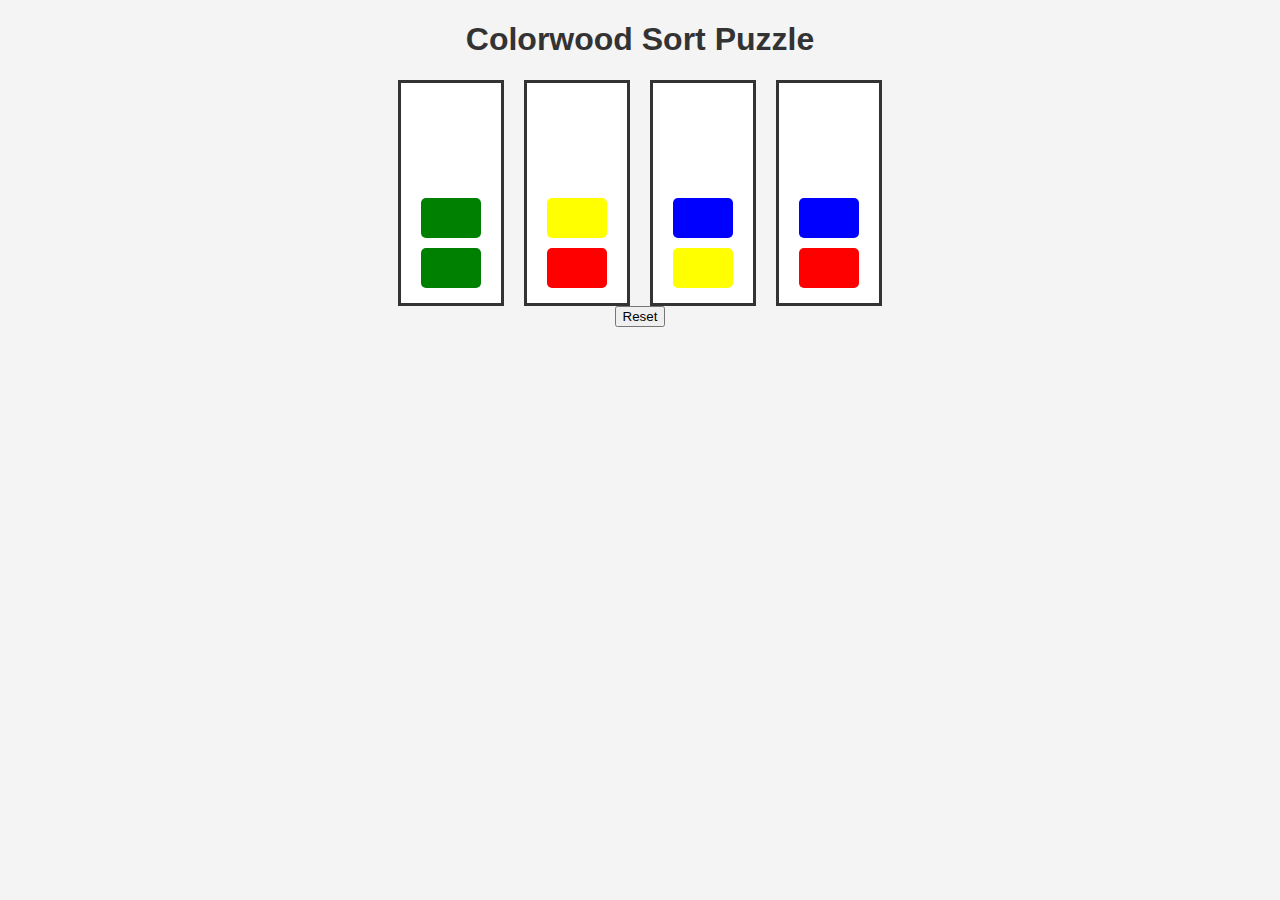
<file: Phani/index.html>
<!DOCTYPE html>
<html lang="en">
  <head>
    <meta charset="UTF-8" />
    <meta name="viewport" content="width=device-width, initial-scale=1.0" />
    <title>Colorwood Sort Puzzle</title>
    <link rel="stylesheet" href="styles.css" />
  </head>
  <body>
    <h1>Colorwood Sort Puzzle</h1>
    <div class="game-container">
      <div
        class="tube"
        id="tube1"
        ondrop="drop(event)"
        ondragover="allowDrop(event)"
      ></div>
      <div
        class="tube"
        id="tube2"
        ondrop="drop(event)"
        ondragover="allowDrop(event)"
      ></div>
      <div
        class="tube"
        id="tube3"
        ondrop="drop(event)"
        ondragover="allowDrop(event)"
      ></div>
      <div
        class="tube"
        id="tube4"
        ondrop="drop(event)"
        ondragover="allowDrop(event)"
      ></div>
    </div>
    <button onclick="resetGame()">Reset</button>
    <script src="script.js"></script>
  </body>
</html>
</file>
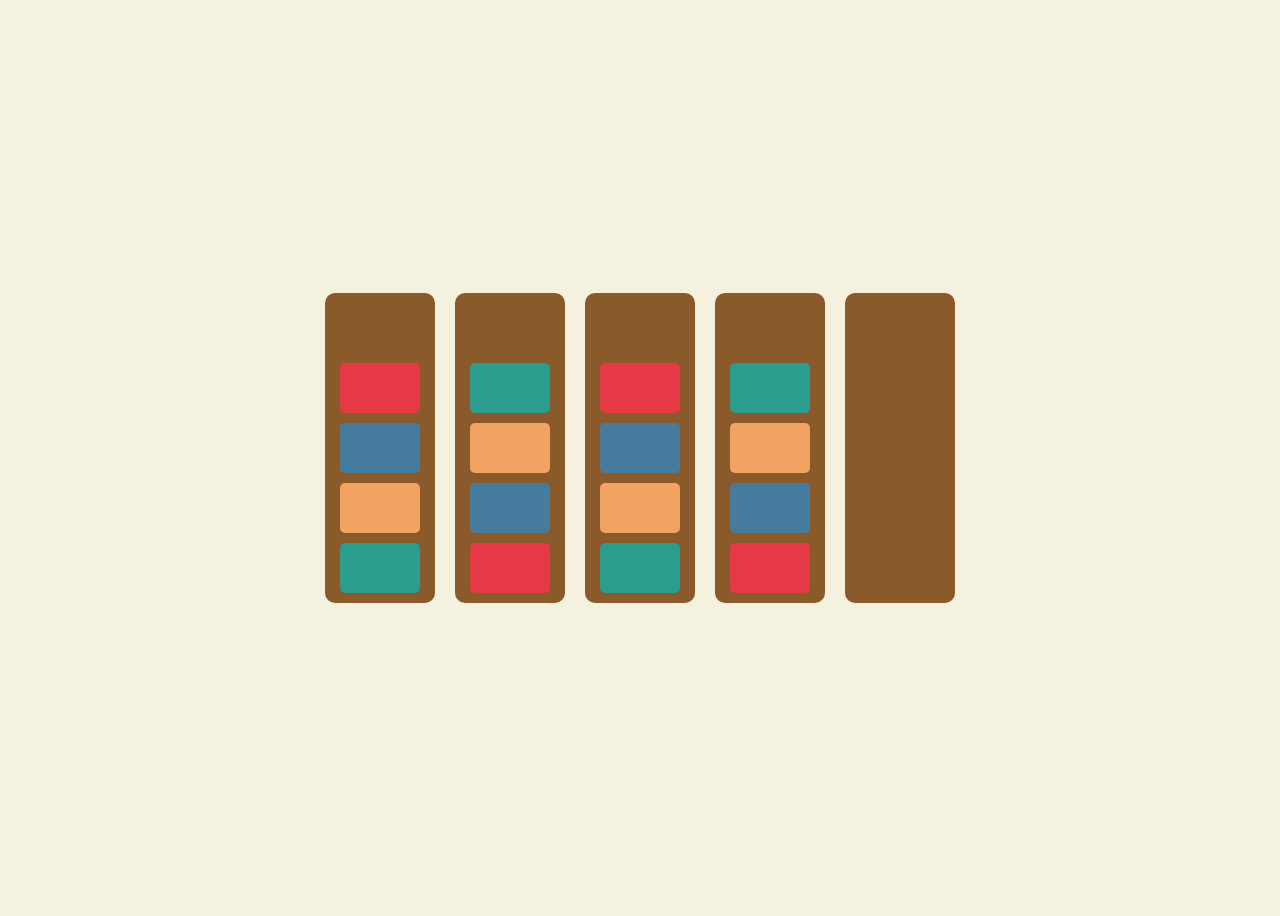
<file: Phani/Game/index.html>
<!DOCTYPE html>
<html lang="en">
  <head>
    <meta charset="UTF-8" />
    <meta name="viewport" content="width=device-width, initial-scale=1.0" />
    <title>Color Wood Sort Puzzle</title>
    <style>
      body {
        display: flex;
        flex-direction: column;
        justify-content: center;
        align-items: center;
        height: 100vh;
        background-color: #f4f1de;
      }
      .game-container {
        display: flex;
        gap: 20px;
        margin-bottom: 20px;
      }
      .column {
        width: 100px;
        height: 300px;
        background-color: #8b5a2b;
        border-radius: 10px;
        padding: 5px;
        display: flex;
        flex-direction: column;
        justify-content: flex-end;
        align-items: center;
        position: relative;
      }
      .block {
        width: 80px;
        height: 50px;
        border-radius: 5px;
        margin: 5px 0;
        cursor: grab;
        transition: transform 0.2s ease-in-out;
        position: relative;
        z-index: 1;
      }
      .red {
        background-color: #e63946;
      }
      .blue {
        background-color: #457b9d;
      }
      .green {
        background-color: #2a9d8f;
      }
      .yellow {
        background-color: #f4a261;
      }
      .dragging {
        transform: scale(1.1);
        z-index: 10;
      }
      .hidden {
        display: none;
      }
      button {
        padding: 10px 20px;
        font-size: 16px;
        background-color: #28a745;
        color: white;
        border: none;
        cursor: pointer;
        border-radius: 5px;
      }
    </style>
  </head>
  <body>
    <div id="game" class="game-container"></div>

    <button id="nextButton" class="hidden" onclick="nextLevel()">Next</button>

    <script>
      let colors = ["red", "blue", "yellow", "green"];
      let level = 1;

      function allowDrop(event) {
        event.preventDefault();
      }

      function drag(event) {
        event.dataTransfer.setData("text", event.target.id);
        event.target.classList.add("dragging");
      }

      function drop(event) {
        event.preventDefault();
        let blockId = event.dataTransfer.getData("text");
        let draggedBlock = document.getElementById(blockId);
        let column = event.target.closest(".column");

        draggedBlock.classList.remove("dragging");

        if (column && column.childElementCount < 4) {
          column.appendChild(draggedBlock); // Ensures block lands at the bottom
          checkWin();
        }
      }

      function checkWin() {
        let columns = document.querySelectorAll(".column");
        let isWin = Array.from(columns).every((column) => {
          let blocks = column.querySelectorAll(".block");
          if (blocks.length === 0) return true;
          let firstColor = blocks[0].classList[1];
          return Array.from(blocks).every((block) =>
            block.classList.contains(firstColor)
          );
        });

        if (isWin) {
          document.getElementById("nextButton").classList.remove("hidden");
        }
      }

      function nextLevel() {
        alert(`🎉 Level ${level} completed! On to the next level! 🚀`);
        level++;
        generateGame();
        document.getElementById("nextButton").classList.add("hidden");
      }

      function generateGame() {
        let gameContainer = document.getElementById("game");
        gameContainer.innerHTML = "";

        let blockCount = 4;
        let blocks = [];

        for (let i = 0; i < blockCount; i++) {
          for (let j = 0; j < blockCount; j++) {
            let colorIndex = i % 2 === 0 ? j : blockCount - j - 1;
            let block = `<div class="block ${colors[colorIndex]}" draggable="true" ondragstart="drag(event)" ondragend="event.target.classList.remove('dragging')"></div>`;
            blocks.push(block);
          }
        }

        for (let i = 0; i < 4; i++) {
          let columnHTML = `<div class="column" ondrop="drop(event)" ondragover="allowDrop(event)">`;
          for (let j = 0; j < blockCount; j++) {
            columnHTML += blocks.shift();
          }
          columnHTML += `</div>`;
          gameContainer.innerHTML += columnHTML;
        }

        gameContainer.innerHTML += `<div class="column" ondrop="drop(event)" ondragover="allowDrop(event)"></div>`;

        document.querySelectorAll(".block").forEach((block, index) => {
          block.id = "block" + index;
        });
      }

      generateGame();
    </script>
  </body>
</html>
</file>
<file: Phani/styles.css>
body {
    font-family: Arial, sans-serif;
    text-align: center;
    background-color: #f4f4f4;
}

h1 {
    color: #333;
}

.game-container {
    display: flex;
    justify-content: center;
    gap: 20px;
    margin-top: 20px;
}

.tube {
    width: 80px;
    height: 200px;
    border: 3px solid #333;
    background-color: white;
    display: flex;
    flex-direction: column-reverse;
    align-items: center;
    padding: 10px;
    position: relative;
}

.block {
    width: 60px;
    height: 40px;
    margin: 5px 0;
    border-radius: 5px;
    cursor: grab;
    text-align: center;
    line-height: 40px;
    font-weight: bold;
    color: white;
}
</file>
